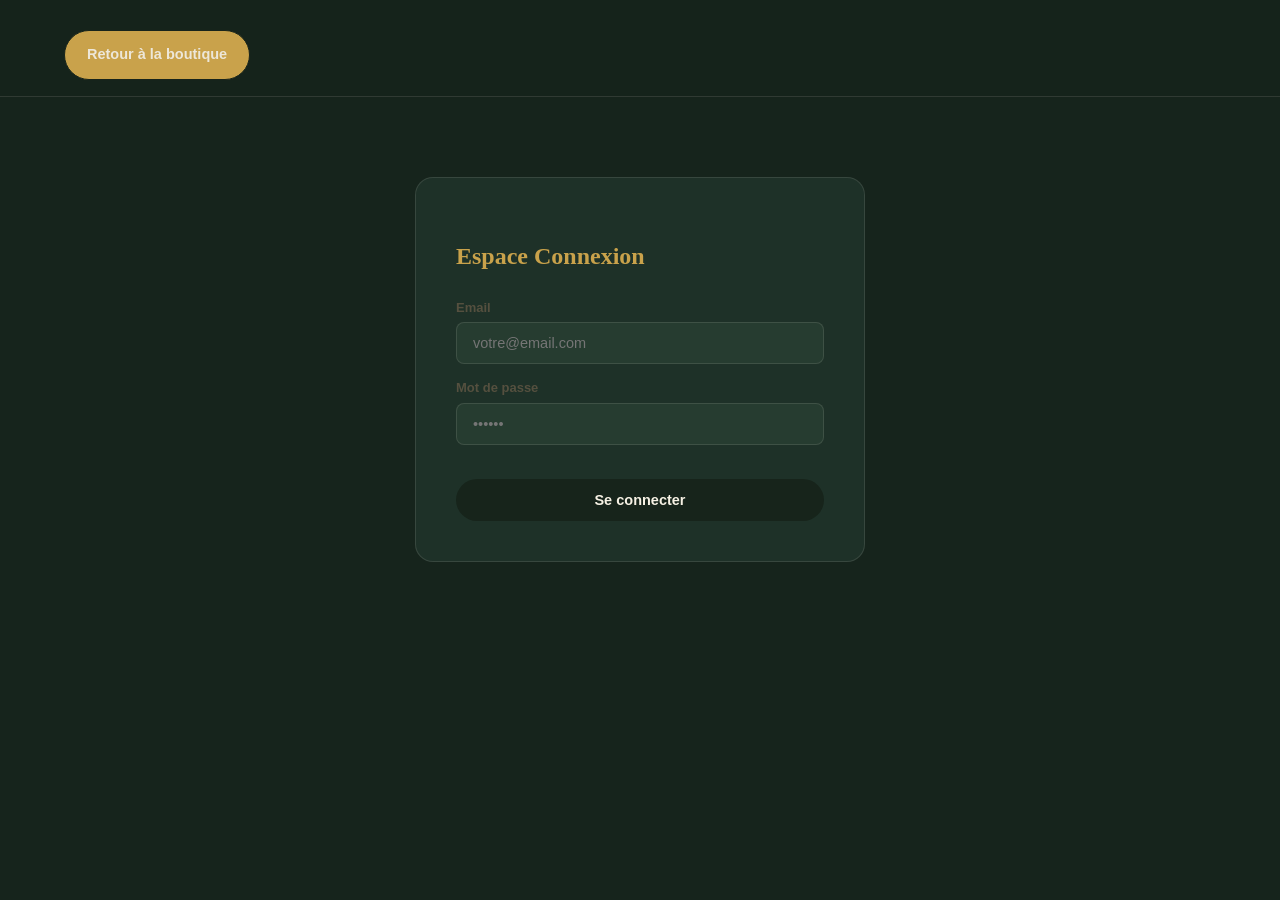
<file: templates/login.html>
<!DOCTYPE html>
<html lang="fr">
<head>
    <meta charset="UTF-8">
    <title>Connexion - Le Comptoir</title>
    <link rel="stylesheet" href="/static/style.css">
    <style>
        .auth-container {
            max-width: 450px;
            margin: 80px auto;
            background: var(--bg-elevated);
            padding: 40px;
            border-radius: var(--radius-lg);
            border: 1px solid var(--border-subtle);
        }
        h2 { font-family: var(--font-display); margin-bottom: 24px; color: var(--accent-gold); }
    </style>
</head>
<body>
    <header class="site-header">
        <a href="/" class="btn btn-ghost">Retour à la boutique</a>
    </header>

    <div class="auth-container">
        <h2>Espace Connexion</h2>
        <form id="login-form">
            <label class="field">
                <span>Email</span>
                <input type="email" id="email" required placeholder="votre@email.com">
            </label>
            <label class="field">
                <span>Mot de passe</span>
                <input type="password" id="password" required placeholder="••••••">
            </label>
            
            <p id="login-error" class="form-error" style="margin-top: 15px;" hidden></p>
            
            <button type="submit" class="btn btn-primary" style="width: 100%; margin-top: 20px;">Se connecter</button>
        </form>
    </div>

    <script>
        document.getElementById('login-form').addEventListener('submit', async (e) => {
            e.preventDefault();
            const email = document.getElementById('email').value;
            const password = document.getElementById('password').value;
            
            const res = await fetch('/api/login', {
                method: 'POST',
                headers: { 'Content-Type': 'application/json' },
                body: JSON.stringify({ email: email, mot_de_passe: password })
            });
            const data = await res.json();
            
            if (!res.ok) { 
                const errorEl = document.getElementById('login-error');
                errorEl.textContent = data.detail; 
                errorEl.hidden = false; 
                return; 
            }
            
            localStorage.setItem('le-comptoir-token', data.access_token);
            localStorage.setItem('le-comptoir-email', data.client.email);
            
            window.location.href = data.client.email === 'admin@test.com' ? '/admin' : '/';
        });
    </script>
</body>
</html>
</file>
<file: static/style.css>
/* =========================================================================
   LE COMPTOIR — design system
   Palette : comptoir d'épicerie fine (vert profond + laiton) ;
   le panier est traité comme un véritable ticket de caisse en papier,
   clin d'œil direct aux champs numero_cmd / num_ticket du modèle de données.
   ========================================================================= */

:root {
  --bg: #16241C;
  --bg-elevated: #1E3128;
  --bg-elevated-2: #263C30;
  --border-subtle: rgba(237, 231, 217, 0.12);

  --paper: #F6F1E4;
  --paper-line: #DAD0B4;
  --ink: #17241B;

  --accent-gold: #C9A24B;
  --accent-gold-hover: #DBB768;
  --accent-berry: #B23A55;

  --text-light: #EDE7D9;
  --text-muted: #9CAC9B;

  --font-display: "Fraunces", Georgia, serif;
  --font-body: "Work Sans", -apple-system, BlinkMacSystemFont, sans-serif;
  --font-mono: "Space Mono", "Courier New", monospace;

  --radius-lg: 18px;
  --radius-md: 12px;
  --radius-sm: 8px;
}

* { box-sizing: border-box; }

html { scroll-behavior: smooth; }

body {
  margin: 0;
  background: var(--bg);
  color: var(--text-light);
  font-family: var(--font-body);
  line-height: 1.5;
  -webkit-font-smoothing: antialiased;
}

img { max-width: 100%; display: block; }

button, input, select { font-family: inherit; }

a { color: inherit; }

:focus-visible {
  outline: 2px solid var(--accent-gold);
  outline-offset: 2px;
}

@media (prefers-reduced-motion: reduce) {
  *, *::before, *::after {
    animation-duration: 0.001ms !important;
    transition-duration: 0.001ms !important;
    scroll-behavior: auto !important;
  }
}

/* ---------------------------------------------------------------------- */
/* HEADER                                                                  */
/* ---------------------------------------------------------------------- */
.site-header {
  position: sticky;
  top: 0;
  z-index: 40;
  display: flex;
  align-items: center;
  justify-content: space-between;
  padding: 16px clamp(20px, 5vw, 64px);
  background: rgba(22, 36, 28, 0.88);
  backdrop-filter: blur(10px);
  border-bottom: 1px solid var(--border-subtle);
}

.brand { display: flex; align-items: center; gap: 12px; }

.brand-mark {
  display: grid;
  place-items: center;
  width: 38px;
  height: 38px;
  border-radius: 50%;
  background: var(--accent-gold);
  color: var(--ink);
  font-family: var(--font-display);
  font-weight: 700;
  font-size: 15px;
}

.brand-text { display: flex; flex-direction: column; line-height: 1.2; }

.brand-name {
  font-family: var(--font-display);
  font-weight: 600;
  font-size: 19px;
  letter-spacing: 0.01em;
}

.brand-tag {
  font-size: 11px;
  text-transform: uppercase;
  letter-spacing: 0.08em;
  color: var(--text-muted);
}

.cart-toggle {
  position: relative;
  display: flex;
  align-items: center;
  gap: 8px;
  background: transparent;
  border: 1px solid var(--border-subtle);
  color: var(--text-light);
  padding: 9px 16px;
  border-radius: 999px;
  cursor: pointer;
  transition: border-color 0.2s, background 0.2s;
  font-size: 14px;
}

.cart-toggle:hover { border-color: var(--accent-gold); background: var(--bg-elevated); }

.cart-badge {
  display: grid;
  place-items: center;
  min-width: 20px;
  height: 20px;
  padding: 0 5px;
  border-radius: 999px;
  background: var(--accent-berry);
  color: var(--paper);
  font-size: 11px;
  font-family: var(--font-mono);
  font-weight: 700;
}

/* ---------------------------------------------------------------------- */
/* HERO                                                                     */
/* ---------------------------------------------------------------------- */
.hero {
  padding: clamp(48px, 8vw, 96px) clamp(20px, 5vw, 64px) 40px;
  max-width: 900px;
}

.hero-eyebrow {
  font-family: var(--font-mono);
  text-transform: uppercase;
  letter-spacing: 0.1em;
  font-size: 12px;
  color: var(--accent-gold);
  margin: 0 0 18px;
}

.hero-title {
  font-family: var(--font-display);
  font-weight: 600;
  font-size: clamp(34px, 6vw, 58px);
  line-height: 1.08;
  margin: 0 0 20px;
  letter-spacing: -0.01em;
}

.hero-sub {
  font-size: 16px;
  color: var(--text-muted);
  max-width: 52ch;
  margin: 0 0 32px;
}

.chip-row {
  display: flex;
  gap: 10px;
  overflow-x: auto;
  padding-bottom: 6px;
  scrollbar-width: thin;
}

.chip {
  flex: 0 0 auto;
  background: var(--bg-elevated);
  border: 1px solid var(--border-subtle);
  color: var(--text-light);
  padding: 9px 18px;
  border-radius: 999px;
  font-size: 13.5px;
  cursor: pointer;
  transition: background 0.2s, border-color 0.2s, color 0.2s;
  white-space: nowrap;
}

.chip:hover { border-color: var(--accent-gold); }

.chip.active {
  background: var(--accent-gold);
  border-color: var(--accent-gold);
  color: var(--ink);
  font-weight: 600;
}

/* ---------------------------------------------------------------------- */
/* CATALOGUE                                                                */
/* ---------------------------------------------------------------------- */
.catalogue {
  padding: 8px clamp(20px, 5vw, 64px) 80px;
}

.catalogue-grid {
  display: grid;
  grid-template-columns: repeat(auto-fill, minmax(240px, 1fr));
  gap: 22px;
}

.catalogue-empty {
  color: var(--text-muted);
  text-align: center;
  padding: 60px 0;
}

.produit-card {
  background: var(--bg-elevated);
  border-radius: var(--radius-lg);
  overflow: hidden;
  display: flex;
  flex-direction: column;
  border: 1px solid var(--border-subtle);
  transition: transform 0.25s ease, box-shadow 0.25s ease, border-color 0.25s ease;
}

.produit-card:hover {
  transform: translateY(-4px);
  border-color: var(--accent-gold);
  box-shadow: 0 16px 32px rgba(0, 0, 0, 0.28);
}

.produit-photo {
  width: 100%;
  aspect-ratio: 4 / 3;
  object-fit: cover;
  background: var(--bg-elevated-2);
}

.produit-body {
  padding: 18px 18px 20px;
  display: flex;
  flex-direction: column;
  gap: 6px;
  flex: 1;
}

.produit-eyebrow {
  font-family: var(--font-mono);
  font-size: 10.5px;
  text-transform: uppercase;
  letter-spacing: 0.08em;
  color: var(--accent-gold);
}

.produit-name {
  font-family: var(--font-display);
  font-size: 19px;
  font-weight: 600;
  margin: 0;
  line-height: 1.25;
}

.produit-desc {
  font-size: 13.5px;
  color: var(--text-muted);
  margin: 0 0 10px;
  display: -webkit-box;
  -webkit-line-clamp: 2;
  -webkit-box-orient: vertical;
  overflow: hidden;
}

.produit-footer {
  margin-top: auto;
  display: flex;
  align-items: center;
  justify-content: space-between;
  gap: 10px;
}

.produit-price {
  font-family: var(--font-mono);
  font-weight: 700;
  font-size: 16px;
  color: var(--text-light);
}

.produit-actions {
  display: flex;
  align-items: center;
  gap: 8px;
}

.qty-stepper {
  display: flex;
  align-items: center;
  border: 1px solid var(--border-subtle);
  border-radius: 999px;
  overflow: hidden;
}

.qty-stepper button {
  width: 26px;
  height: 26px;
  background: transparent;
  border: none;
  color: var(--text-light);
  cursor: pointer;
  font-size: 15px;
  line-height: 1;
}

.qty-stepper button:hover { background: var(--bg-elevated-2); }

.qty-stepper span {
  min-width: 20px;
  text-align: center;
  font-family: var(--font-mono);
  font-size: 13px;
}

.btn-add {
  width: 32px;
  height: 32px;
  border-radius: 50%;
  border: none;
  background: var(--accent-gold);
  color: var(--ink);
  font-size: 18px;
  line-height: 1;
  cursor: pointer;
  transition: background 0.2s, transform 0.15s;
  flex-shrink: 0;
}

.btn-add:hover { background: var(--accent-gold-hover); transform: scale(1.05); }

/* ---------------------------------------------------------------------- */
/* FOOTER                                                                    */
/* ---------------------------------------------------------------------- */
.site-footer {
  text-align: center;
  padding: 28px 20px 40px;
  color: var(--text-muted);
  font-size: 12.5px;
  border-top: 1px solid var(--border-subtle);
}

/* ---------------------------------------------------------------------- */
/* OVERLAY                                                                   */
/* ---------------------------------------------------------------------- */
.overlay {
  position: fixed;
  inset: 0;
  background: rgba(10, 16, 12, 0.55);
  opacity: 0;
  pointer-events: none;
  transition: opacity 0.3s ease;
  z-index: 50;
}

.overlay.active { opacity: 1; pointer-events: auto; }

/* ---------------------------------------------------------------------- */
/* TICKET DRAWER (panier)                                                    */
/* ---------------------------------------------------------------------- */
.ticket-drawer {
  position: fixed;
  top: 0;
  right: 0;
  height: 100vh;
  width: min(440px, 100vw);
  background: var(--bg-elevated);
  border-left: 1px solid var(--border-subtle);
  transform: translateX(100%);
  transition: transform 0.35s cubic-bezier(0.16, 1, 0.3, 1);
  z-index: 60;
  padding: 18px;
  display: flex;
}

.ticket-drawer.open { transform: translateX(0); }

.ticket-drawer-inner {
  background: var(--paper);
  color: var(--ink);
  border-radius: var(--radius-lg);
  border-top: 6px solid var(--accent-gold);
  flex: 1;
  display: flex;
  flex-direction: column;
  padding: 24px 24px 22px;
  overflow-y: auto;
  position: relative;
}

.ticket-close {
  position: absolute;
  top: 16px;
  right: 16px;
  width: 30px;
  height: 30px;
  border-radius: 50%;
  border: 1px solid var(--paper-line);
  background: transparent;
  color: var(--ink);
  cursor: pointer;
  font-size: 13px;
}

.ticket-close:hover { background: rgba(0, 0, 0, 0.06); }

.ticket-step[hidden] { display: none; }

.ticket-head { margin-bottom: 18px; padding-right: 36px; }

.ticket-head-label {
  display: block;
  font-family: var(--font-mono);
  text-transform: uppercase;
  font-size: 11px;
  letter-spacing: 0.08em;
  color: var(--accent-berry);
  margin-bottom: 6px;
}

.ticket-head h2 {
  font-family: var(--font-display);
  font-size: 24px;
  margin: 0;
  font-weight: 600;
}

.ticket-back {
  background: transparent;
  border: none;
  cursor: pointer;
  font-size: 16px;
  color: var(--ink);
  padding: 0;
  margin-bottom: 8px;
}

/* --- lignes de panier --- */
.ticket-lines {
  display: flex;
  flex-direction: column;
  gap: 14px;
}

.cart-line {
  display: grid;
  grid-template-columns: 1fr auto;
  gap: 4px 12px;
  padding-bottom: 12px;
  border-bottom: 1px dashed var(--paper-line);
}

.cart-line-name {
  font-family: var(--font-display);
  font-weight: 600;
  font-size: 15px;
}

.cart-line-price {
  font-family: var(--font-mono);
  font-size: 14px;
  text-align: right;
}

.cart-line-controls {
  grid-column: 1 / -1;
  display: flex;
  align-items: center;
  justify-content: space-between;
}

.cart-line-remove {
  background: none;
  border: none;
  color: var(--accent-berry);
  font-size: 12px;
  cursor: pointer;
  text-decoration: underline;
  padding: 0;
}

.ticket-empty {
  color: #6b6555;
  text-align: center;
  padding: 40px 10px;
  font-size: 14px;
}

.ticket-perforation {
  height: 16px;
  margin: 20px -24px;
  background-image: radial-gradient(circle at 10px 8px, var(--bg-elevated) 6px, transparent 6.5px);
  background-size: 20px 16px;
  background-repeat: repeat-x;
  background-position: left center;
}

.ticket-total-row {
  display: flex;
  align-items: baseline;
  justify-content: space-between;
  font-size: 15px;
  padding: 10px 0 20px;
  font-weight: 600;
}

.ticket-total-row .mono {
  font-family: var(--font-mono);
  font-size: 19px;
  font-weight: 700;
}

/* --- boutons --- */
.btn {
  font-family: var(--font-body);
  font-weight: 600;
  font-size: 14.5px;
  border-radius: 999px;
  padding: 13px 22px;
  cursor: pointer;
  border: none;
  transition: background 0.2s, opacity 0.2s, transform 0.15s;
}

.btn-block { width: 100%; }

.btn-primary {
  background: var(--ink);
  color: var(--paper);
}

.btn-primary:hover:not(:disabled) { background: #0e1712; }

.btn-primary:disabled {
  opacity: 0.4;
  cursor: not-allowed;
}

.btn-ghost {
  background: var(--accent-gold);
  /* color: var(--ink); */
  border: 1.5px solid var(--ink);
  margin-top: 14px;
  text-decoration: none;
}

.btn-ghost:hover { background: rgba(0, 0, 0, 0.06); }

/* --- formulaire checkout --- */
.segmented {
  display: flex;
  background: rgba(0, 0, 0, 0.05);
  border-radius: 999px;
  padding: 4px;
  margin-bottom: 20px;
}

.segmented-btn {
  flex: 1;
  border: none;
  background: transparent;
  padding: 9px 10px;
  border-radius: 999px;
  font-size: 13px;
  font-weight: 600;
  cursor: pointer;
  color: #6b6555;
  transition: background 0.2s, color 0.2s;
}

.segmented-btn.active { background: var(--ink); color: var(--paper); }

.field-group { display: flex; flex-direction: column; gap: 14px; margin-bottom: 6px; }

.field {
  display: flex;
  flex-direction: column;
  gap: 5px;
  font-size: 13px;
  color: #55503f;
  margin-bottom: 14px;
}

.field span { font-weight: 600; }

.field input, .field select {
  border: none;
  border-bottom: 1.5px solid var(--paper-line);
  background: transparent;
  padding: 8px 2px;
  font-size: 14.5px;
  color: var(--ink);
}

.field input, .field select {
  border: 1px solid var(--border-subtle); /* إطار خفيف وواضح */
  background: var(--bg-elevated-2);      /* خلفية مميزة قليلاً عن خلفية الصفحة */
  padding: 12px 16px;                    /* زيادة المساحة الداخلية لراحة العين */
  font-size: 14.5px;
  color: var(--text-light);              /* لون نص فاتح ليكون مقروءاً */
  border-radius: var(--radius-sm);       /* زوايا دائرية متناسقة مع الموقع */
  width: 100%;
}

.field input:focus, .field select:focus {
  border-color: var(--accent-gold);      /* لون ذهبي عند الضغط (تركيز) */
  outline: none;
  background: var(--bg-elevated);        /* تغيير طفيف في الخلفية عند التركيز */
}
.field-hint {
  font-size: 12.5px;
  color: var(--text-muted);
  min-height: 16px;
}

.form-error {
  background: rgba(178, 58, 85, 0.1);
  color: var(--accent-berry);
  border-radius: var(--radius-sm);
  padding: 10px 12px;
  font-size: 13px;
  margin-bottom: 14px;
}

/* --- ticket imprimé (confirmation) --- */
.printed-ticket {
  font-family: var(--font-mono);
  font-size: 13px;
  padding-top: 10px;
}

.printed-ticket .pt-center { text-align: center; }

.printed-ticket .pt-brand {
  font-family: var(--font-display);
  font-size: 22px;
  font-weight: 700;
  margin-bottom: 2px;
}

.printed-ticket .pt-sub {
  color: #6b6555;
  font-size: 11.5px;
  margin-bottom: 18px;
}

.printed-ticket .pt-meta {
  display: flex;
  justify-content: space-between;
  padding: 3px 0;
}

.printed-ticket .pt-divider {
  border-top: 1px dashed var(--paper-line);
  margin: 14px 0;
}

.printed-ticket .pt-item {
  display: flex;
  justify-content: space-between;
  padding: 4px 0;
  gap: 10px;
}

.printed-ticket .pt-item-name { flex: 1; }

.printed-ticket .pt-total {
  display: flex;
  justify-content: space-between;
  font-weight: 700;
  font-size: 16px;
  padding-top: 8px;
}

.printed-ticket .pt-status {
  display: inline-block;
  margin: 16px auto 0;
  border: 1.5px dashed var(--accent-berry);
  color: var(--accent-berry);
  padding: 6px 14px;
  border-radius: 999px;
  font-size: 11px;
  text-transform: uppercase;
  letter-spacing: 0.08em;
}

.printed-ticket .pt-thanks {
  text-align: center;
  margin-top: 20px;
  color: #6b6555;
  font-size: 11.5px;
}

@media print {
  @page {
    size: A4 portrait;
    margin: 10mm;
  }

  html,
  body {
    width: auto;
    min-height: 0;
    margin: 0;
    padding: 0;
    overflow: visible;
    background: #fff;
    color: #000;
  }

  body > :not(#ticket-drawer) {
    display: none !important;
  }

  .print-hidden,
  #new-order-btn,
  #ticket-close,
  .overlay {
    display: none !important;
  }

  #ticket-drawer {
    position: static !important;
    width: 80mm;
    max-width: 80mm;
    height: auto;
    padding: 0;
    margin: 0 auto !important;
    background: #fff;
    box-shadow: none;
    transform: none !important;
    page-break-after: avoid;
    break-after: avoid;
  }

  .ticket-drawer-inner {
    background: #fff;
    color: #000;
    padding: 0;
    box-shadow: none;
  }

  .ticket-drawer-inner > :not(#step-confirmation) {
    display: none !important;
  }

  #step-confirmation {
    display: block !important;
    margin: 0;
    padding: 0;
    page-break-after: avoid;
    break-after: avoid;
  }

  #printed-ticket {
    position: static;
    width: 80mm;
    margin: 0 auto;
    color: #000;
    padding: 0;
    page-break-inside: avoid;
    break-inside: avoid;
  }
}

/* ---------------------------------------------------------------------- */
/* RESPONSIVE                                                                */
/* ---------------------------------------------------------------------- */
@media (max-width: 640px) {
  .brand-tag { display: none; }
  .cart-toggle span:not(.cart-badge) { display: none; }
  .ticket-drawer { width: 100vw; padding: 10px; }
  .hero { padding-top: 32px; }
}
</file>
